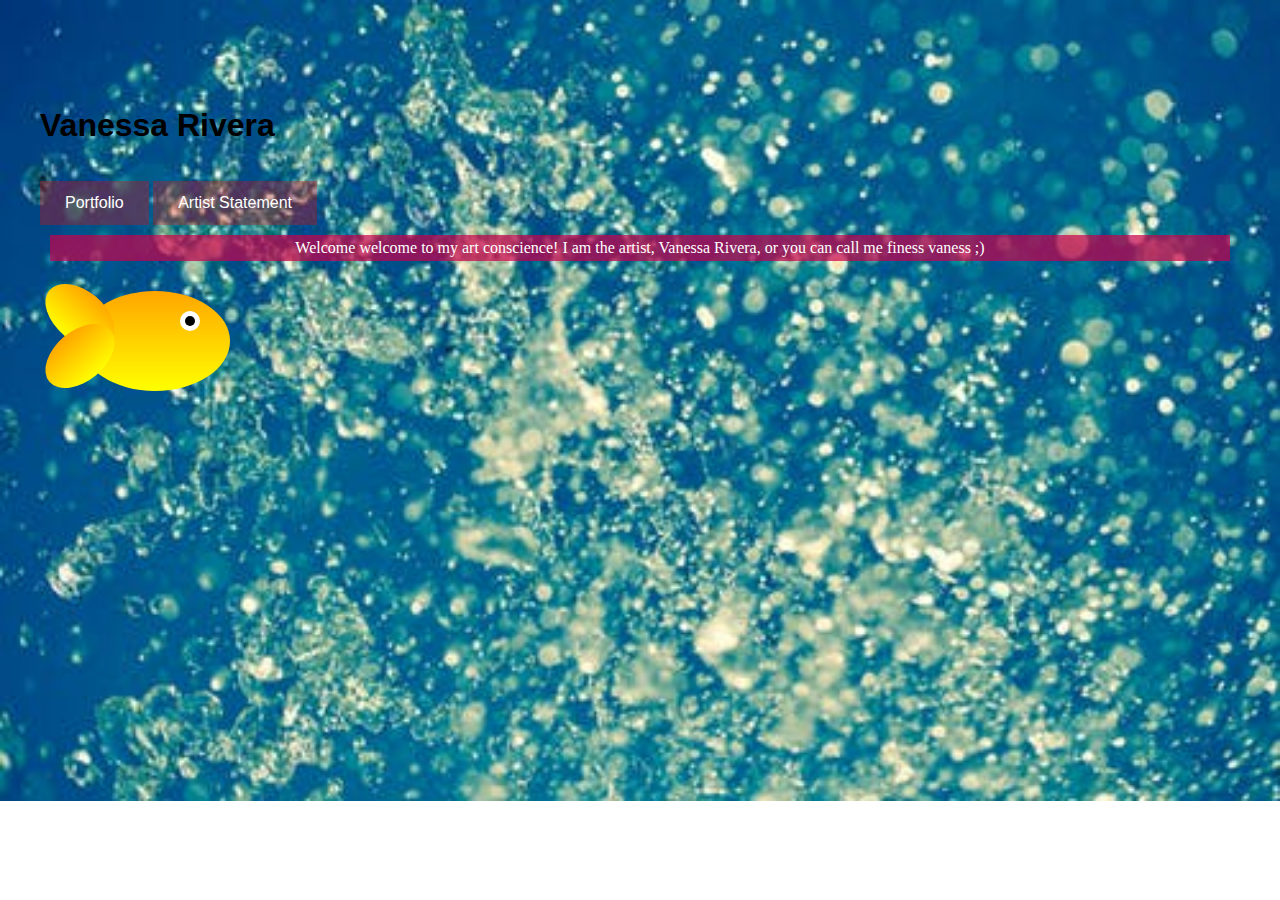
<file: index.html>
<!DOCTYPE html>
<html>

<head>
  <meta charset="utf-8">
  <title>Vanessa Rivera</title>
  <link rel="stylesheet" type="text/css" href="main.css">
</head>

<body>
    <h1>Vanessa Rivera</h1>
    <a href="portfolio.html"> Portfolio </a>
    <a href="statement.html"> Artist Statement</a>
    <p>Welcome welcome to my art conscience! I am the artist, Vanessa Rivera, or you can call me finess vaness ;) </p>
</body>





  <!--- Fish animation --->
  <div class="fish">
    <div class="fish-body">
      <div class="eye">
        <div class="pupil"></div>
      </div>
    </div>
    <div class="fin"></div>
    <div class="fin fin-bottom"></div>
  </div>

  <div class="bubbles bubble-1"></div>
  <div class="bubbles bubble-5"></div>
  <div class="bubbles bubble-2"></div>
  <div class="bubbles bubble-6"></div>
  <div class="bubbles bubble-3"></div>
  <div class="bubbles bubble-7"></div>
  <div class="bubbles bubble-4"></div>
  <div class="bubbles bubble-8"></div>








</body>

</html>
</file>
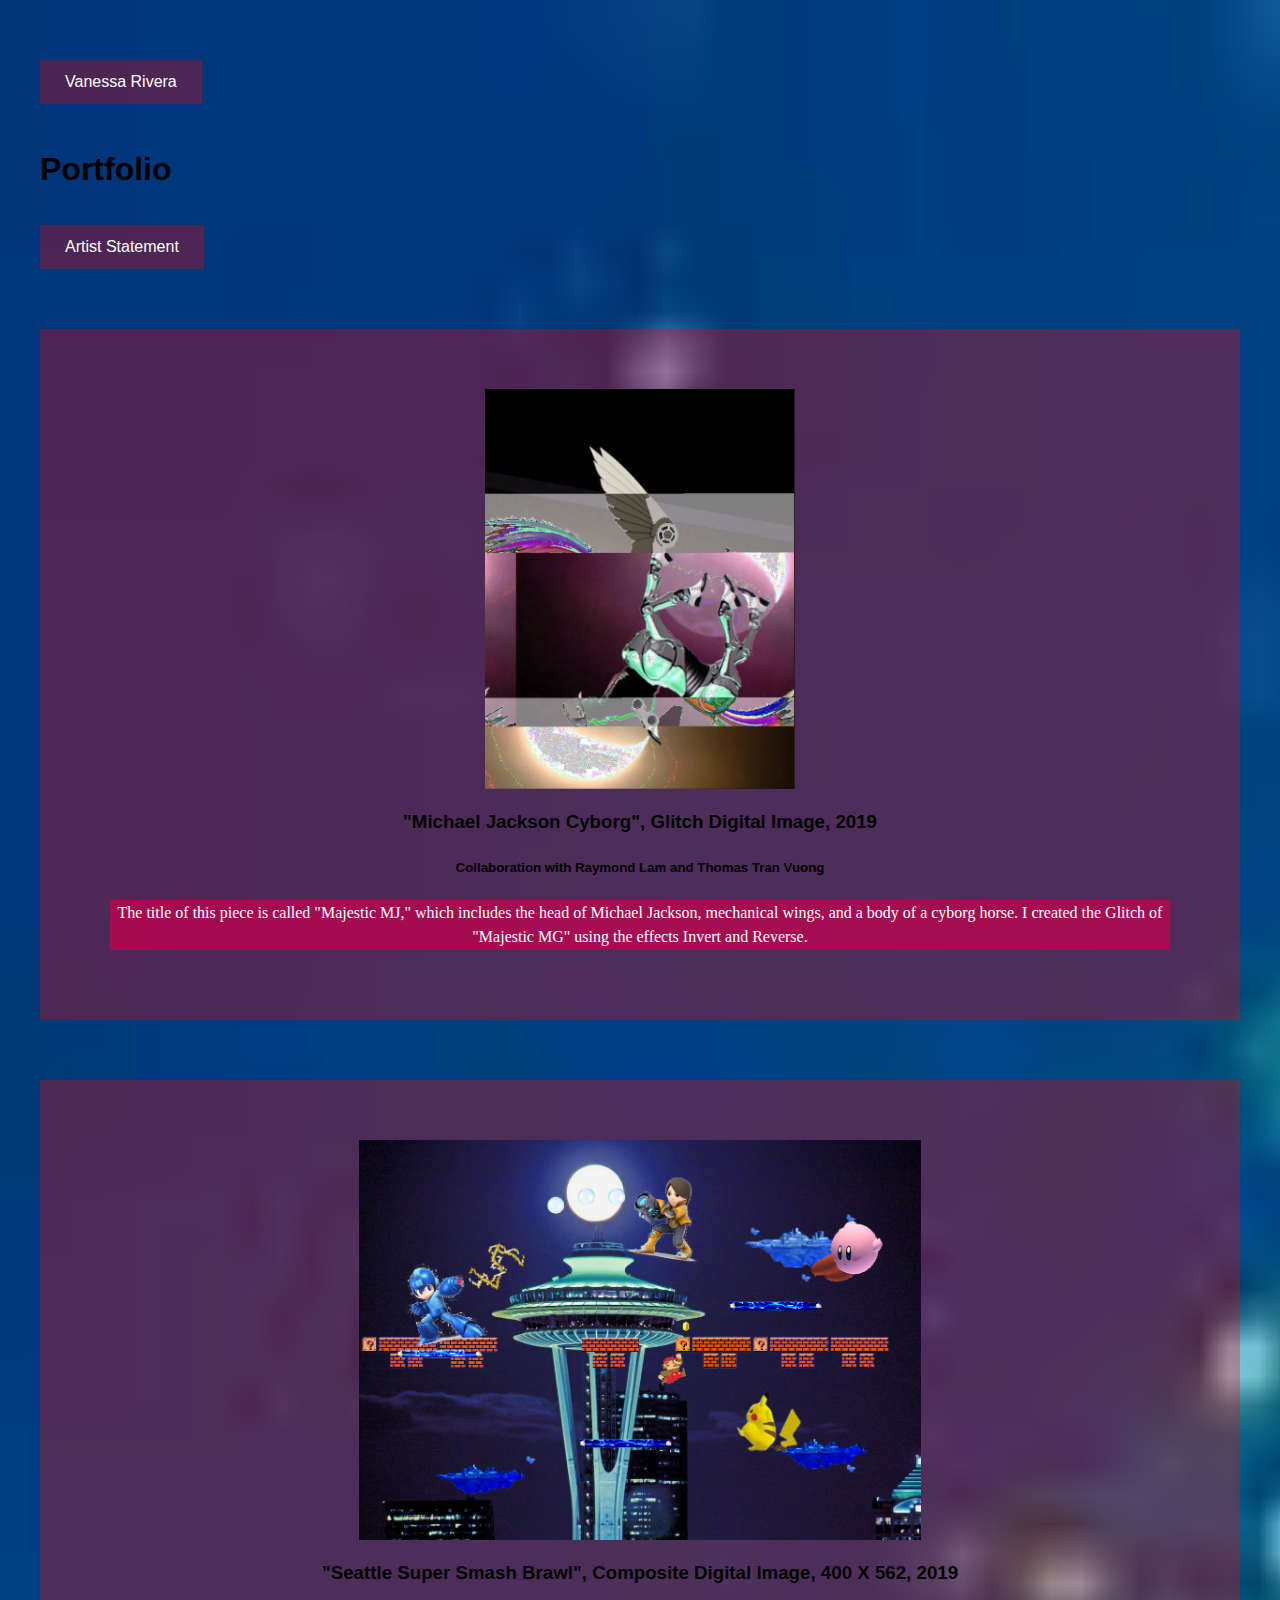
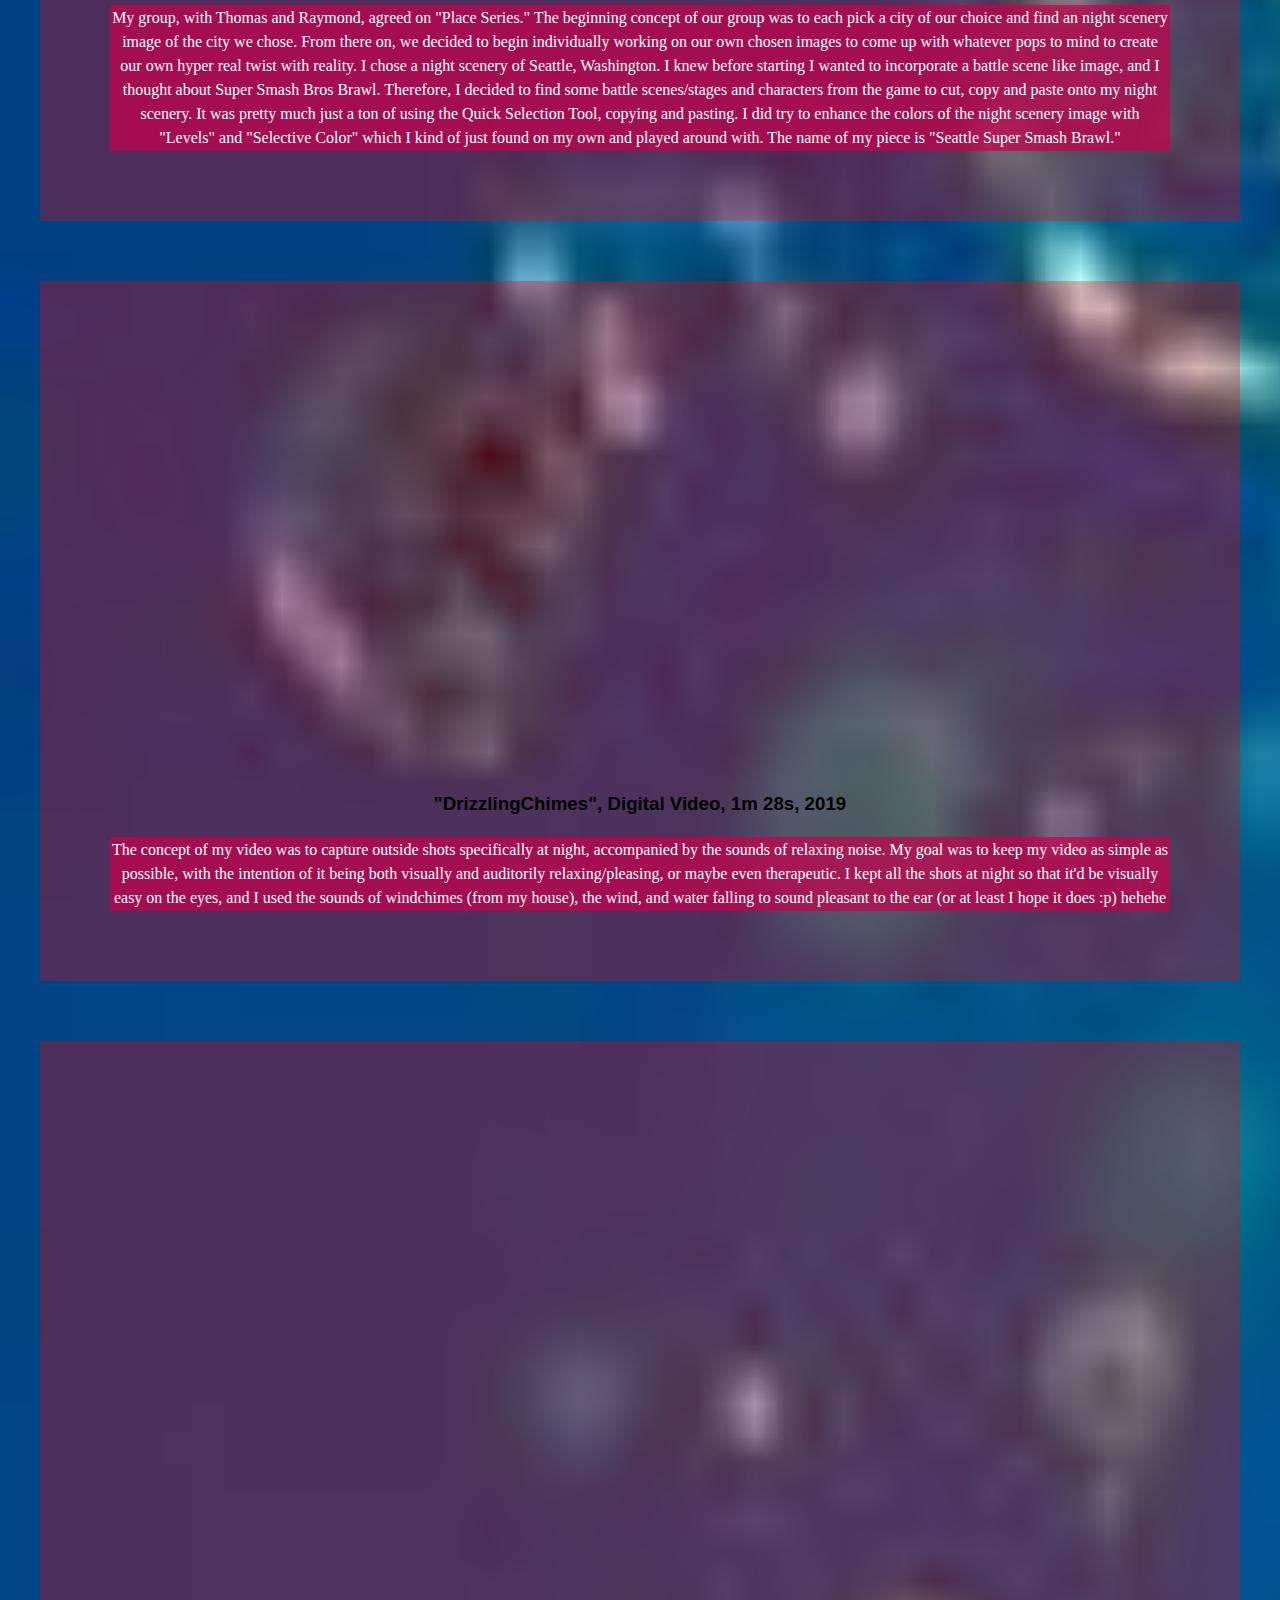
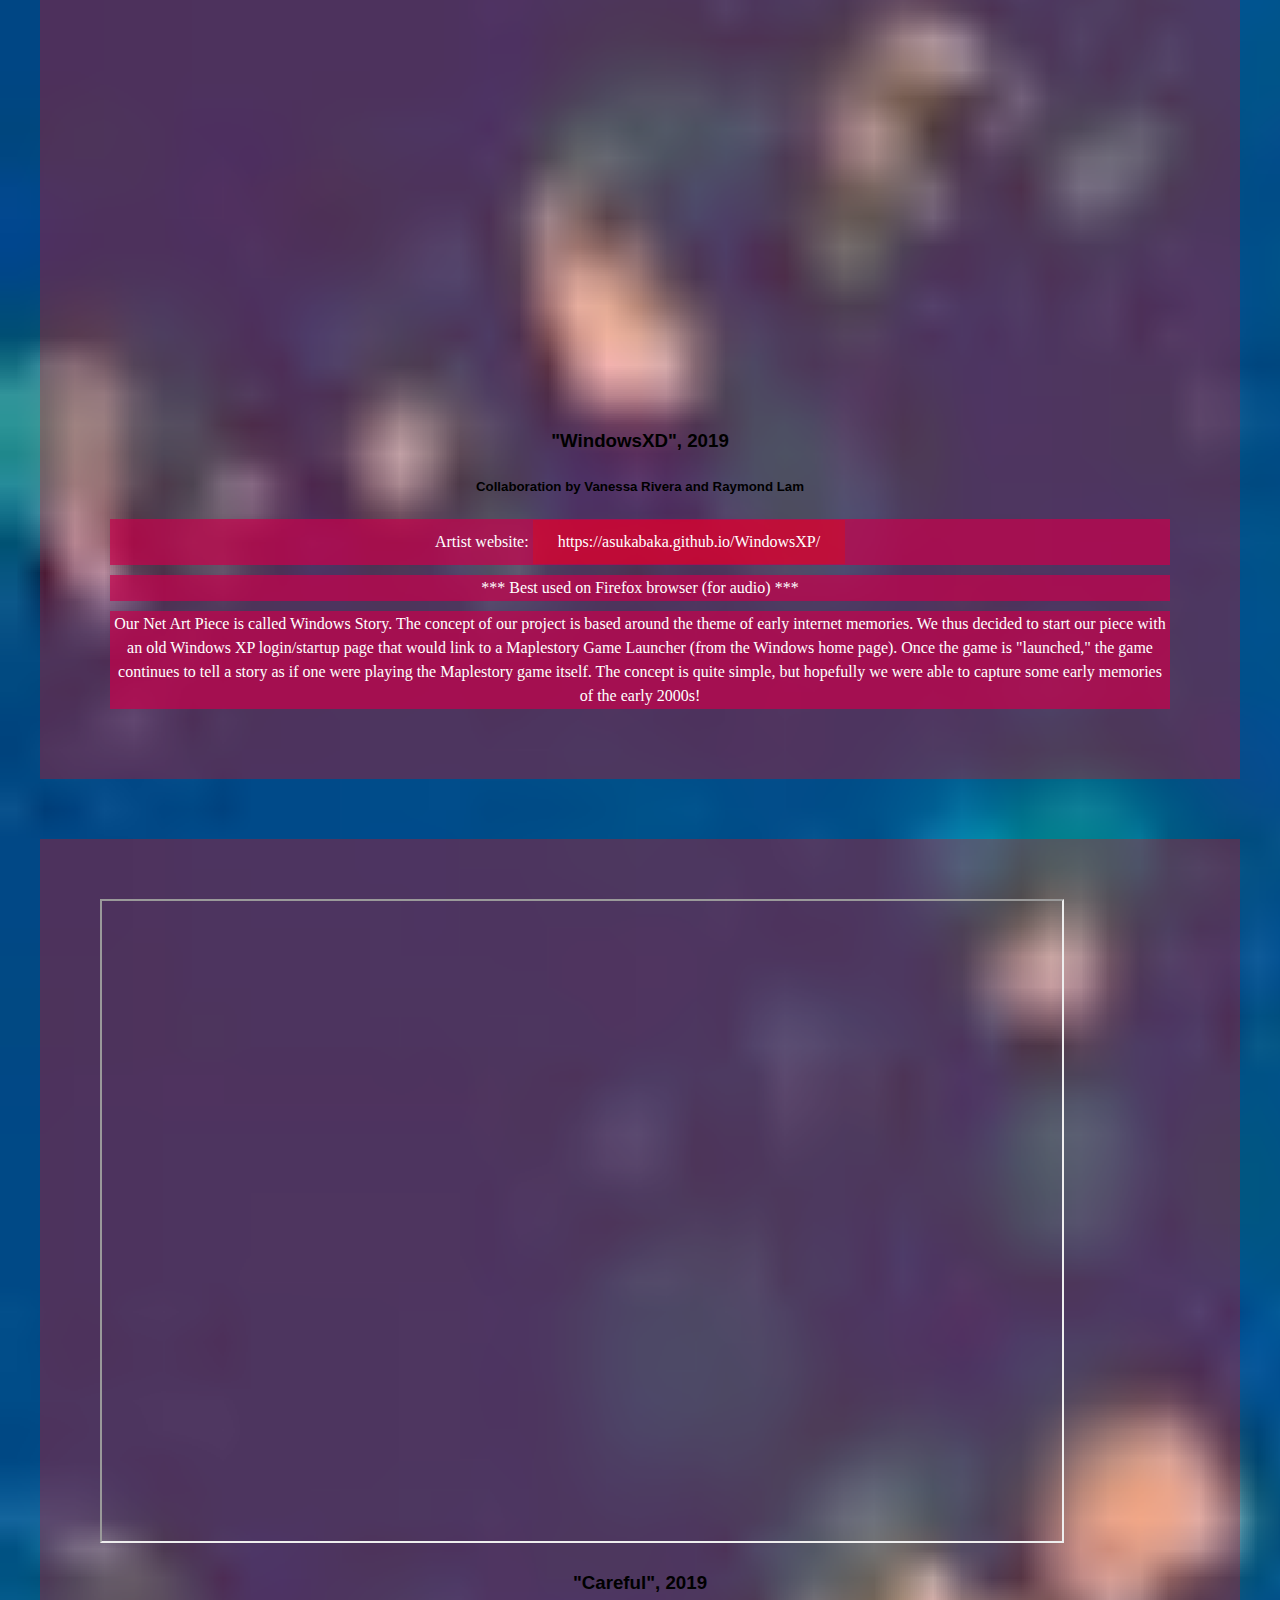
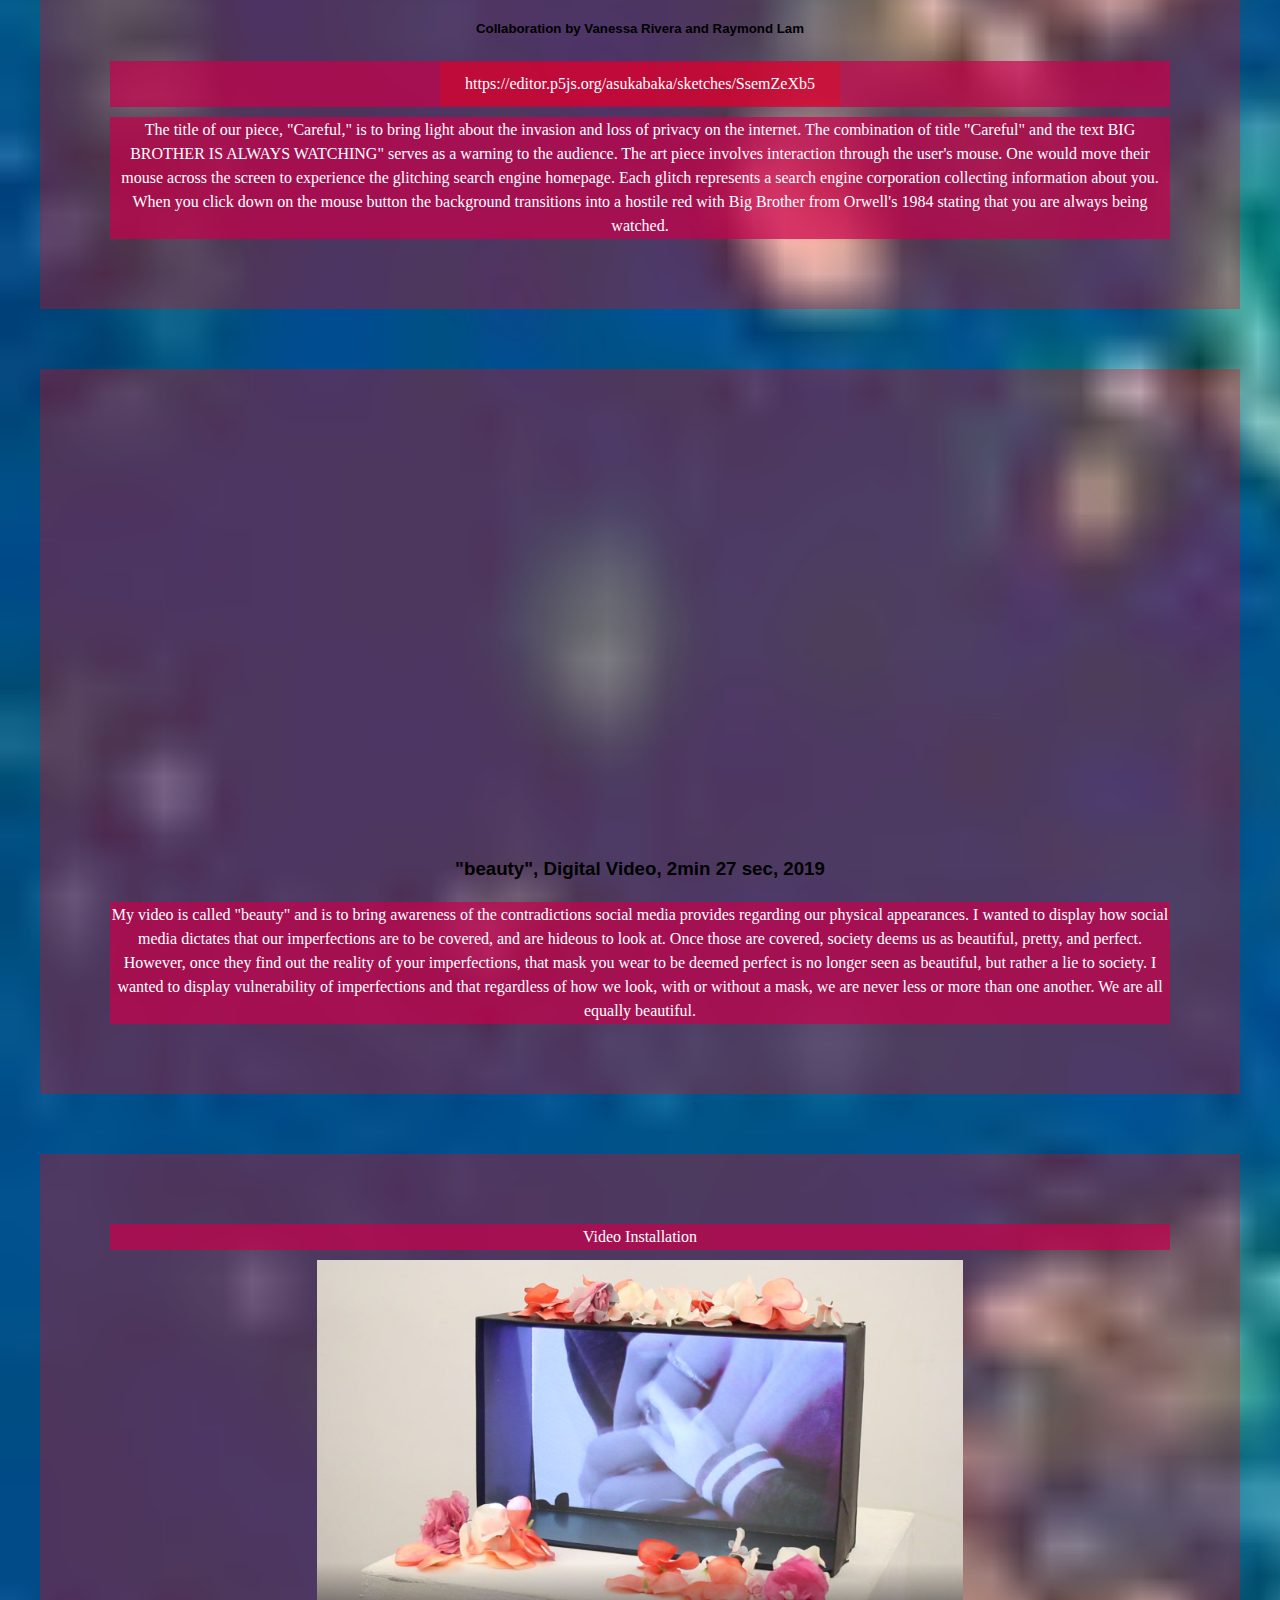
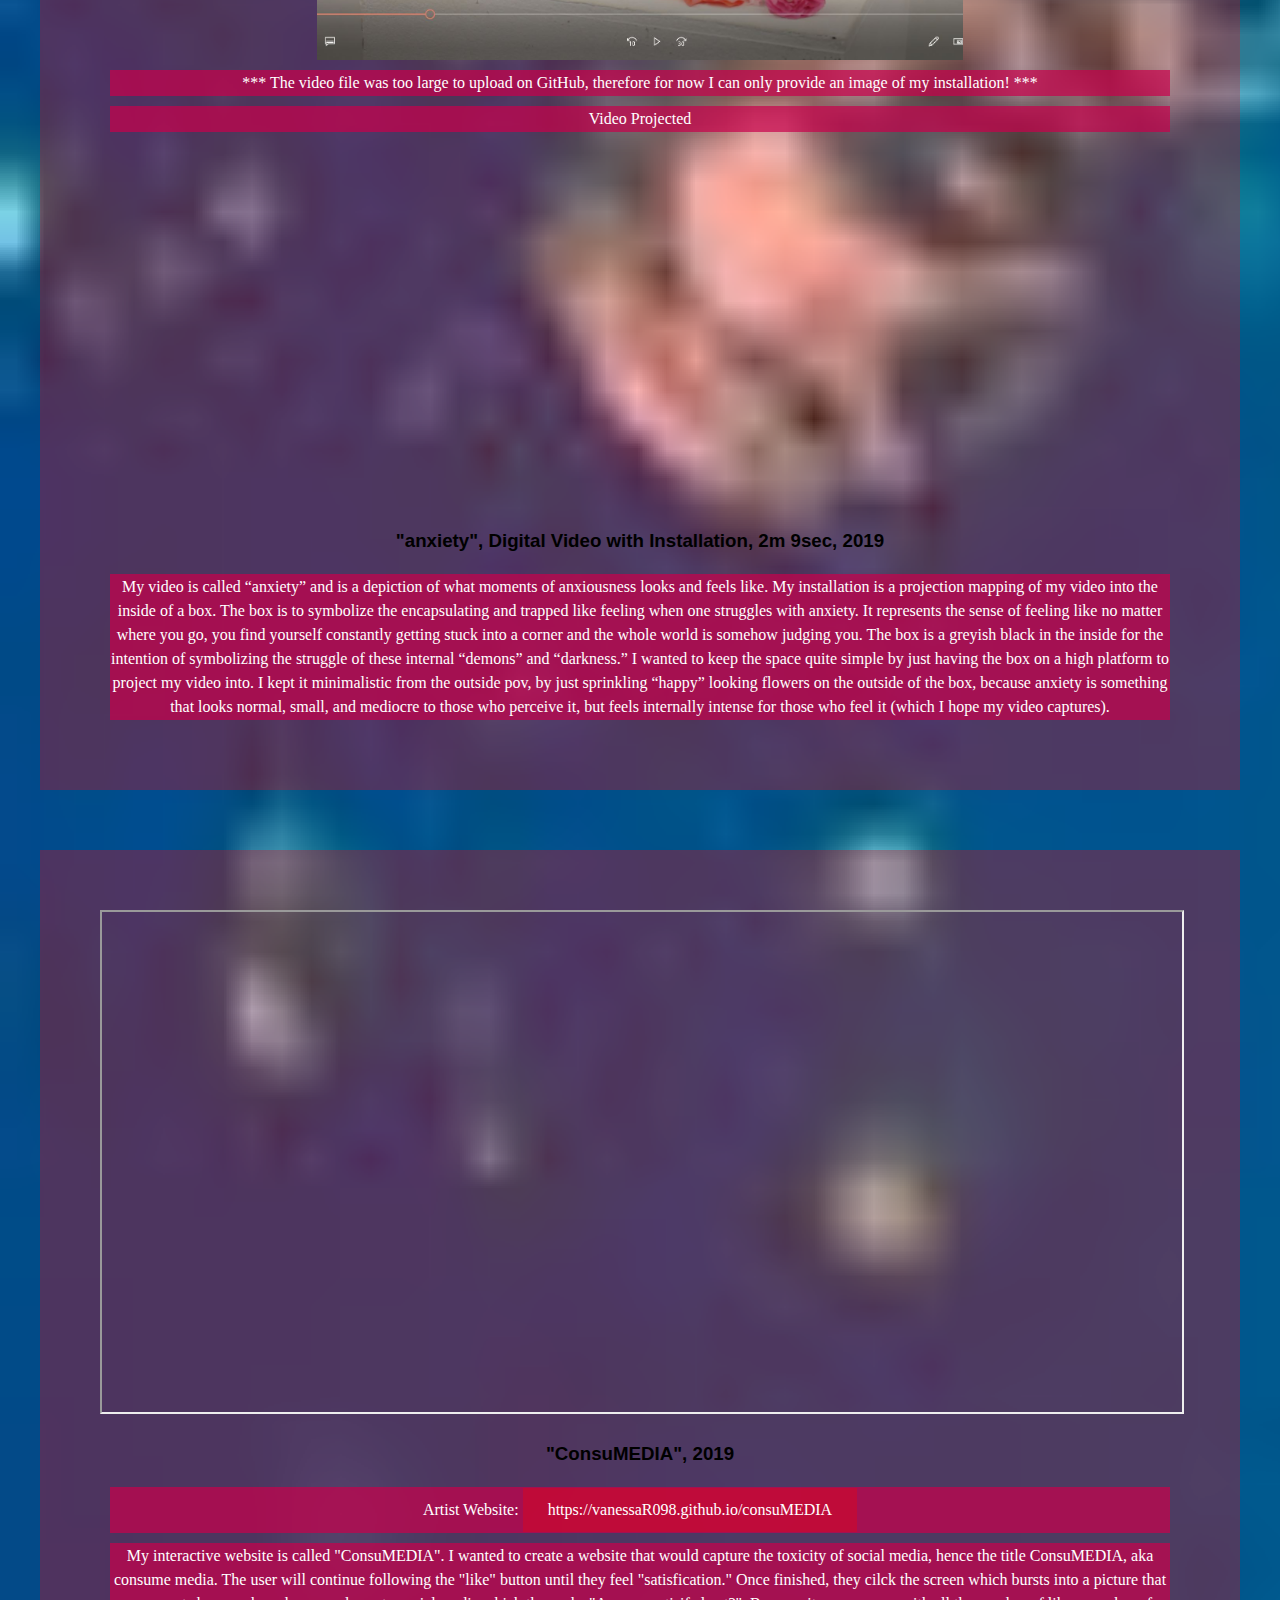
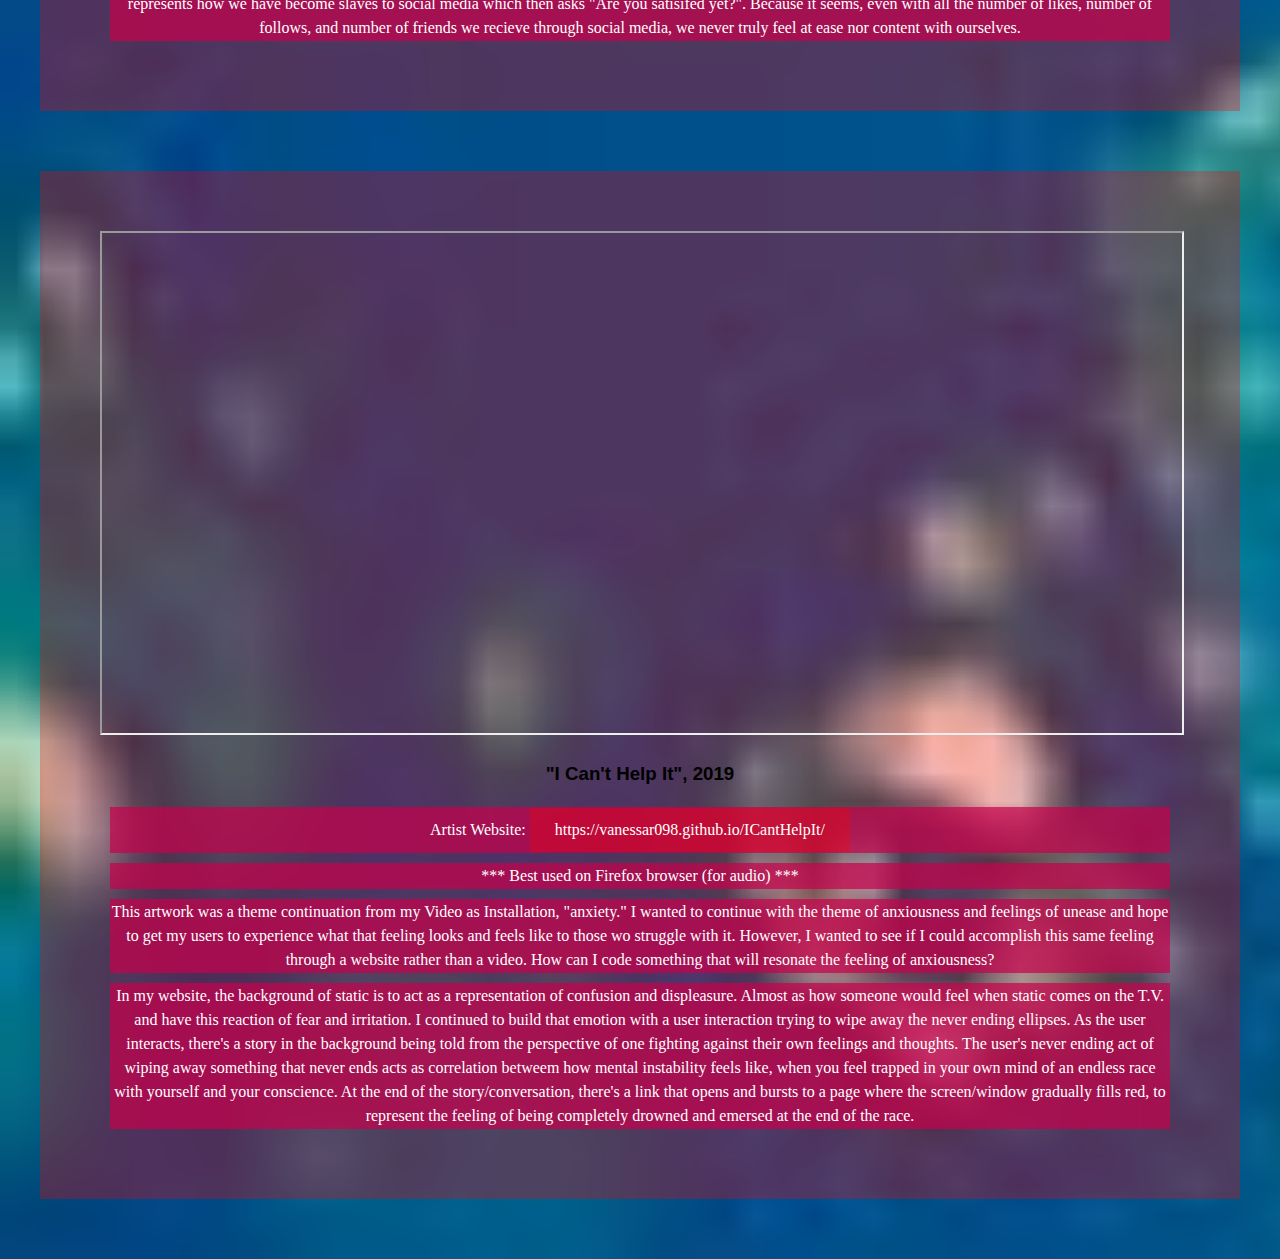
<file: portfolio.html>
<!DOCTYPE html>
<html lang="en" dir="ltr">
  <head>
    <meta charset="utf-8">
    <title> Vanessa Rivera | Portfolio </title>
    <link rel="stylesheet" type="text/css" href="main.css">
  </head>




  <body>
    <a href="index.html"> Vanessa Rivera </a>
    <h1>Portfolio</h1>
    <a href="statement.html"> Artist Statement </a>
  </body>

<!-- Art 74 Digital Media Art work -->

  <!--Glitch Art Proj -->
  <div class="portfolio-item">
    <img src="Images/MJ_Borg_Invert_Reverse.JPG" alt="Michael Jackson Cyborg Glitch">
    <h3> "Michael Jackson Cyborg", Glitch Digital Image, 2019</h3>
    <h5>Collaboration with Raymond Lam and Thomas Tran Vuong</h5>
    <p>The title of this piece is called "Majestic MJ," which includes the head of Michael Jackson, mechanical wings, and a body of a cyborg horse. I created the Glitch of "Majestic MG" using the effects Invert and Reverse.</p>
  </div>

  <!-- Composite Art Proj -->
  <div class="portfolio-item">
    <img src="Images/SeattleSuperSmashBrawl.jpg" alt="Seattle Super Smash Brawl">
    <h3>"Seattle Super Smash Brawl", Composite Digital Image, 400 X 562, 2019  </h3>
    <p>My group, with Thomas and Raymond, agreed on "Place Series." The beginning concept of our group was to each pick a city of our choice and find an night scenery image of the city we chose. From there on, we decided to begin individually working on our own chosen images to come up with whatever pops to mind to create our own hyper real twist with reality. I chose a night scenery of Seattle, Washington. I knew before starting I wanted to incorporate a battle scene like image, and I thought about Super Smash Bros Brawl. Therefore, I decided to find some battle scenes/stages and characters from the game to cut, copy and paste onto my night scenery. It was pretty much just a ton of using the Quick Selection Tool, copying and pasting. I did try to enhance the colors of the night scenery image with "Levels" and "Selective Color" which I kind of just found on my own and played around with. The name of my piece is "Seattle Super Smash Brawl." </p>
  </div>

  <!--Audio/Video Art Proj -->
  <div class="portfolio-item">
    <iframe width="100%" height="430" align= "middle" src="https://player.vimeo.com/video/321683313" frameborder="0" allowFullScreen mozallowfullscreen webkitAllowFullScreen></iframe>
    <h3> "DrizzlingChimes", Digital Video, 1m 28s, 2019 </h3>
    <p>The concept of my video was to capture outside shots specifically at night, accompanied by the sounds of relaxing noise. My goal was to keep my video as simple as possible, with the intention of it being both visually and auditorily relaxing/pleasing, or maybe even therapeutic. I kept all the shots at night so that it'd be visually easy on the eyes, and I used the sounds of windchimes (from my house), the wind, and water falling to sound pleasant to the ear (or at least I hope it does :p) hehehe </p>
  </div>

  <!-- Net Art Proj -->
  <div class="portfolio-item">
    <iframe src="https://asukabaka.github.io/WindowsXP/" width="100%" height="900" frameborder="0"></iframe>
    <h3>"WindowsXD", 2019 </h3>
    <h5>Collaboration by Vanessa Rivera and Raymond Lam</h5>
    <p>Artist website: <a href="https://asukabaka.github.io/WindowsXP/"> https://asukabaka.github.io/WindowsXP/</a> </p>
    <p>*** Best used on Firefox browser (for audio) ***</p>
    <p>Our Net Art Piece is called Windows Story. The concept of our project is based around the theme of early internet memories. We thus decided to start our piece with an old Windows XP login/startup page that would link to a Maplestory Game Launcher (from the Windows home page). Once the game is "launched," the game continues to tell a story as if one were playing the Maplestory game itself. The concept is quite simple, but hopefully we were able to capture some early memories of the early 2000s!</p>


  </div>

  <!-- Code As Art -->
  <div class="portfolio-item">
    <iframe width= "960" height= "640" src="https://editor.p5js.org/asukabaka/embed/SsemZeXb5"></iframe>
    <h3>"Careful", 2019</h3>
    <h5>Collaboration by Vanessa Rivera and Raymond Lam</h5>
    <p><a href="https://editor.p5js.org/asukabaka/sketches/SsemZeXb5">https://editor.p5js.org/asukabaka/sketches/SsemZeXb5</a></p>
    <p>The title of our piece, "Careful," is to bring light about the invasion and loss of privacy on the internet. The combination of title "Careful" and the text BIG BROTHER IS ALWAYS WATCHING" serves as a warning to the audience. The art piece involves interaction through the user's mouse. One would move their mouse across the screen to experience the glitching search engine homepage. Each glitch represents a search engine corporation collecting information about you. When you click down on the mouse button the background transitions into a hostile red with Big Brother from Orwell's 1984 stating that you are always being watched.</p>
  </div>






<!-- Art 75 Digital Video  Art work -->


  <!--Video Art 2.0.1.9 -->
  <div class="portfolio-item">
    <iframe src="https://player.vimeo.com/video/336735798" width="100%" height="400" frameborder="0" allow="autoplay; fullscreen" allowfullscreen></iframe>

    <h3>"beauty", Digital Video, 2min 27 sec, 2019</h3>
    <p>My video is called "beauty" and is to bring awareness of the contradictions social media provides regarding our physical appearances. I wanted to display how social media dictates that our imperfections are to be covered, and are hideous to look at. Once those are covered, society deems us as beautiful, pretty, and perfect. However, once they find out the reality of your imperfections, that mask you wear to be deemed perfect is no longer seen as beautiful, but rather a lie to society. I wanted to display vulnerability of imperfections and that regardless of how we look, with or without a mask, we are never less or more than one another. We are all equally beautiful.  </p>
  </div>



  <!-- Video as Installation -->
  <div class="portfolio-item">
    <p>Video Installation</p>
    <img src="Images/anxietyVid.JPG" alt="Anxiety Video Installation Snippet">
    <p>*** The video file was too large to upload on GitHub, therefore for now I can only provide an image of my installation! ***</p>

    <p>Video Projected</p>
    <iframe src="https://player.vimeo.com/video/335989275" width="100%" height="360" frameborder="0" allow="autoplay; fullscreen" allowfullscreen></iframe>

    <h3>"anxiety", Digital Video with Installation, 2m 9sec, 2019</h3>
    <p>My video is called “anxiety” and is a depiction of what moments of anxiousness looks and feels like. My installation is a projection mapping of my video into the inside of a box. The box is to symbolize the encapsulating and trapped like feeling when one struggles with anxiety. It represents the sense of feeling like no matter where you go, you find yourself constantly getting stuck into a corner and the whole world is somehow judging you. The box is a greyish black in the inside for the intention of symbolizing the struggle of these internal “demons” and “darkness.” I wanted to keep the space quite simple by just having the box on a high platform to project my video into. I kept it minimalistic from the outside pov, by just sprinkling “happy” looking flowers on the outside of the box, because anxiety is something that looks normal, small, and mediocre to those who perceive it, but feels internally intense for those who feel it (which I hope my video captures).</p>
  </div>

  <!-- Critical Interactivity Project -->
  <div class="portfolio-item">
    <iframe src="https://vanessaR098.github.io/consuMEDIA" width="100%" height="500"></iframe>
    <h3>"ConsuMEDIA", 2019</h3>
    <p>Artist Website: <a href="https://vanessaR098.github.io/consuMEDIA"> https://vanessaR098.github.io/consuMEDIA</a> </p>
    <p>My interactive website is called "ConsuMEDIA". I wanted to create a website that would capture the toxicity of social media, hence the title ConsuMEDIA, aka consume media. The user will continue following the "like" button until they feel "satisfication." Once finished, they cilck the screen which bursts into a picture that represents how we have become slaves to social media which then asks "Are you satisifed yet?". Because it seems, even with all the number of likes, number of follows, and number of friends we recieve through social media, we never truly feel at ease nor content with ourselves. </p>
  </div>


  <!-- Final Project -->
  <div class="portfolio-item">
    <iframe src="https://vanessaR098.github.io/ICantHelpIt" width="100%" height="500" ></iframe>
    <h3>"I Can't Help It", 2019</h3>
    <p>Artist Website: <a href=" https://vanessar098.github.io/ICantHelpIt/">https://vanessar098.github.io/ICantHelpIt/</a> </p>
    <p>*** Best used on Firefox browser (for audio) ***</p>
    <p>This artwork was a theme continuation from my Video as Installation, "anxiety." I wanted to continue with the theme of anxiousness and feelings of unease and hope to get my users to experience what that feeling looks and feels like to those wo struggle with it. However, I wanted to see if I could accomplish this same feeling through a website rather than a video. How can I code something that will resonate the feeling of anxiousness?  </p>
    <p>In my website, the background of static is to act as a representation of confusion and displeasure. Almost as how someone would feel when static comes on the T.V. and have this reaction of fear and irritation. I continued to build that emotion with a user interaction trying to wipe away the never ending ellipses. As the user interacts, there's a story in the background being told from the perspective of one fighting against their own feelings and thoughts. The user's never ending act of wiping away something that never ends acts as correlation betweem how mental instability feels like, when you feel trapped in your own mind of an endless race with yourself and your conscience. At the end of the story/conversation, there's a link that opens and bursts to a page where the screen/window gradually fills red, to represent the feeling of being completely drowned and emersed at the end of the race.   </p>
  </div>
</html>
</file>
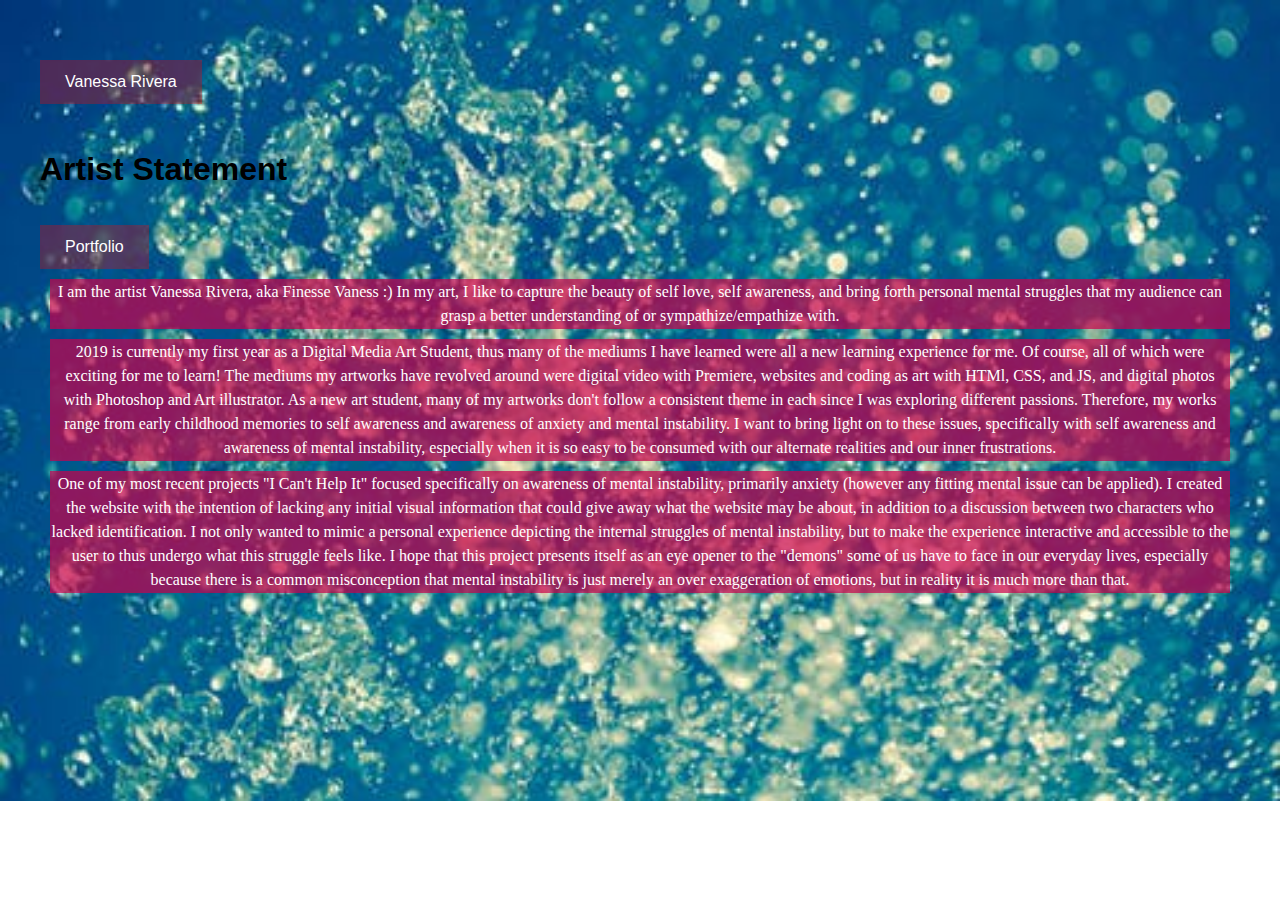
<file: statement.html>
<!DOCTYPE html>
<html>

<head>
  <meta charset="utf-8">
  <title>Vanessa Rivera | Artist Statement</title>
  <link rel="stylesheet" type="text/css" href="main.css">
</head>

<body>
  <a href="index.html"> Vanessa Rivera </a>
  <h1>Artist Statement</h1>

  <a href="portfolio.html"> Portfolio </a>
  <p> I am the artist Vanessa Rivera, aka Finesse Vaness :) In my art, I like to capture the beauty of self love, self awareness, and bring forth personal mental struggles that my audience can grasp a better understanding of or sympathize/empathize with. </p>

  <p>2019 is currently my first year as a Digital Media Art Student, thus many of the mediums I have learned were all a new learning experience for me. Of course, all of which were exciting for me to learn! The mediums my artworks have revolved around were digital video with Premiere, websites and coding as art with HTMl, CSS, and JS, and digital photos with Photoshop and Art illustrator. As a new art student, many of my artworks don't follow a consistent theme in each since I was exploring different passions. Therefore, my works range from early childhood memories to self awareness and awareness of anxiety and mental instability. I want to bring light on to these issues, specifically with self awareness and awareness of mental instability, especially when it is so easy to be consumed with our alternate realities and our inner frustrations.  </p>

  <p>One of my most recent projects "I Can't Help It" focused specifically on awareness of mental instability, primarily anxiety (however any fitting mental issue can be applied). I created the website with the intention of lacking any initial visual information that could give away what the website may be about, in addition to a discussion between two characters who lacked identification. I not only wanted to mimic a personal experience depicting the internal struggles of mental instability, but to make the experience interactive and accessible to the user to thus undergo what this struggle feels like. I hope that this project presents itself as an eye opener to the "demons" some of us have to face in our everyday lives, especially because there is a common misconception that mental instability is just merely an over exaggeration of emotions, but in reality it is much more than that. </p>
</body>

</html>
</file>
<file: main.css>
body {
  margin: 30px auto;
  max-width: 1200px;
  font-family: "Helvetica", "Arial", sans-serif;
  line-height: 1.5;
  padding: 30px 20px;
  background-image: url("Images/waterbubbles.jpeg");
  background-repeat: no-repeat;
  background-size: cover;
}

h1{
  padding: 20px 0px 10px 0px;
}


p{
  margin: 10px;
  padding: 1px;
  border 2px double;
  background-color: rgba(201, 0, 76, 0.7);
  font-family: "Amatic SC";
  text-align: center;
  color: white;
}

h3, h4, h5{
  text-align: center;
}



a:link, a:visited {
  background-color: rgba(255, 0, 0, 0.3);
  color: white;
  padding: 10px 25px;
  text-align: center;
  text-decoration: none;
  display: inline-block;
}

a:hover, a:active {
  background-color: rgba(260, 0, 0, 0.7);
}



img{
  display: block;
  margin: 0px auto;
  text-align: center;
  height: 400px;
  width: auto;
}

.artpiece1-item{
  margin-left: 100px;
  margin-right: 100px;
  /* padding: 60px; */
}

.artpiece2-item{
  margin-left: 70px;
  /* padding: 60px; */
}

.artpiece3-item{
  margin-left: 70px;
  /* padding: 60px; */
}






.portfolio-item{
  margin-top: 60px;
  padding: 60px;
  background-color: rgba(255, 0, 0, 0.3);
}



/* Fish animation */
/* Franklin's Container */
.fish {
  width: 150px;
  height: 100px;
  animation: swim 3s infinite;
}

/* Franklin */
.fish-body {
  position: relative;
  margin-top: 30px;
  margin-left: 40px;
  background-image: linear-gradient(orange, yellow);
  border-radius: 50%;
  width: 150px;
  height: 100px;
}

.eye {
  position: absolute;
  margin-left: 100px;
  margin-top: 20px;
  z-index: 1;
  background-color: white;
  border-radius: 50%;
  width: 20px;
  height: 20px;
}

.pupil {
  position: absolute;
  z-index: 2;
  margin-left: 5px;
  margin-top: 5px;
  background-color: black;
  border-radius: 50%;
  height: 10px;
  width: 10px;
}

.fin {
  margin-top: -100px;
  background-image: linear-gradient(orange, yellow);
  border-radius: 50%;
  transform: rotate(40deg);
  width: 80px;
  height: 50px;
}

.fin-bottom {
  margin-top: -10px;
  transform: rotate(-40deg);
}

/* Bubbles */
.bubbles {
  position: absolute;
  bottom: 0;
  z-index: 5;
  margin-right: 50px;
  background-color: white;
  border-radius: 50%;
  opacity: .50;
  width: 40px;
  height: 40px;
  animation: up 4s infinite;
}

.bubble-2 {
  left: 350px;
  animation: up 2s infinite;
}

.bubble-3 {
  left: 750px;
  opacity: .30;
  animation: up 5s infinite;
}

.bubble-4 {
  left: 1150px;
  animation: up 6s infinite;
}

.bubble-5 {
  left: 50px;
  animation: up 5s infinite;
}

.bubble-6 {
  left: 300px;
  opacity: .30;
  animation: up 3s infinite;
}

.bubble-7 {
  left: 670px;
  animation: up 4s infinite;
}

.bubble-8 {
  left: 1050px;
  opacity: .30;
  animation: up 3s infinite;
}

/* Swim Animation */
@keyframes swim {
  0% {
    transform: translateY(-50px) translateX(0) rotate(30deg);
  }
  25% {
    transform: translateY(50px) translateX(250px) rotate(20deg);
  }
  50% {
    transform: translateY(100px) translateX(500px);
  }
  75% {
    transform: translateY(50px) translateX(850px) rotate(-20deg);
  }
  100% {
    transform: translateY(-170px) translateX(1200px) rotate(-40deg);
  }
}

/* Bubbles Animation */
@keyframes up {
  100% {
    transform: translateY(-800px);
  }
}



h1 {
  padding: 20px 0px 10px 0px;
}
</file>
